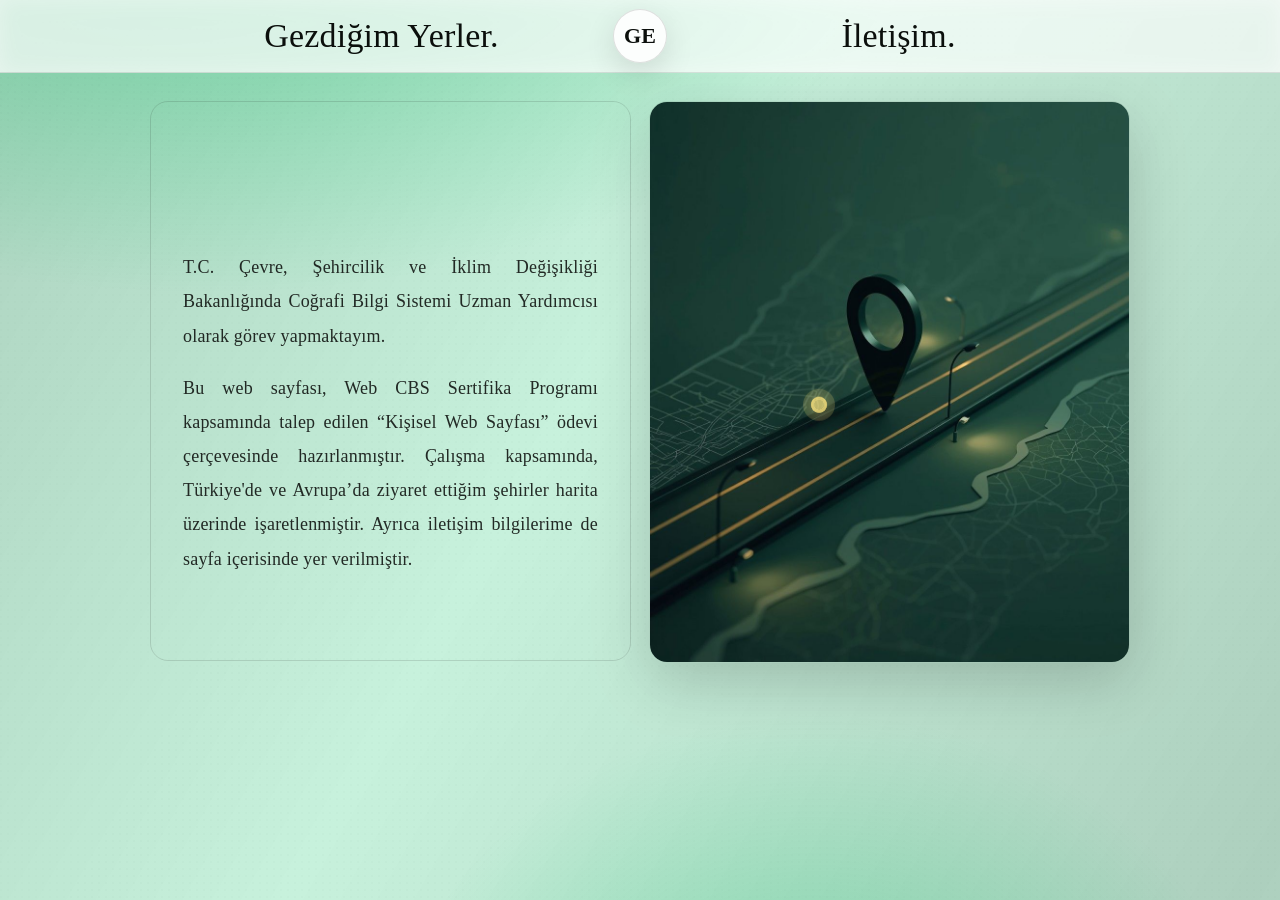
<file: index.html>
<!doctype html>
<html lang="tr">
<head>
  <meta charset="utf-8" />
  <meta http-equiv="refresh" content="0; url=hakkimda.html" />
  <title>Yönlendiriliyor...</title>
  <meta name="viewport" content="width=device-width, initial-scale=1.0">
</head>
<body></body>
</html>
</file>
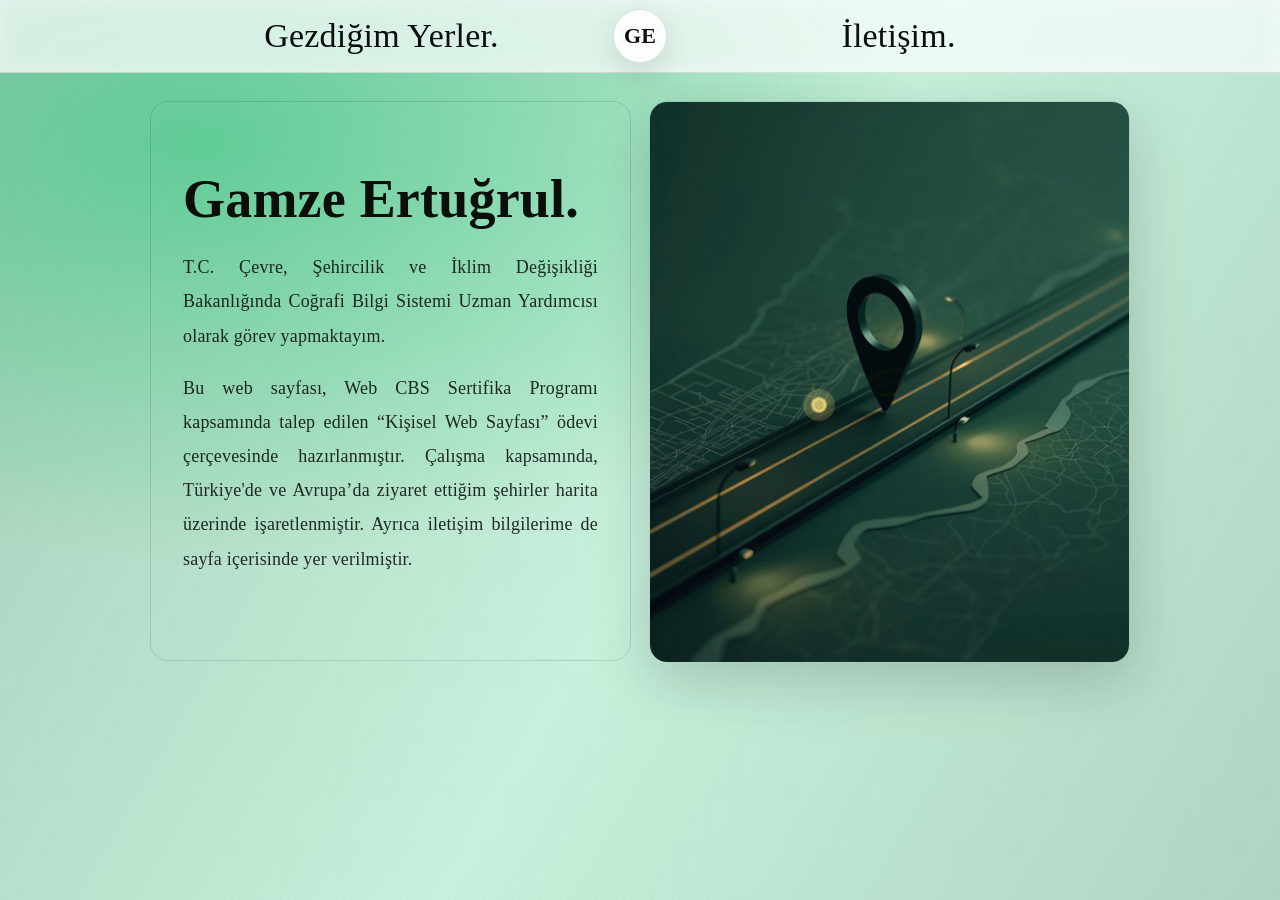
<file: hakkimda.html>
<!doctype html>
<html lang="tr">
<head>
  <meta charset="utf-8" />
  <meta name="viewport" content="width=device-width, initial-scale=1" />
  <title>Hakkımda. | Gamze Ertuğrul</title>
  
  <link rel="stylesheet" href="style.css" />
</head>
<body class="page-about">

<header class="topbar">
  <div class="topbar-inner">
    <a class="navlink" href="gezdigim-yerler.html">Gezdiğim Yerler.</a>
    <a class="logo" href="hakkimda.html" aria-label="Ana Sayfa">GE</a>
    <a class="navlink" href="iletisim.html">İletişim.</a>
  </div>
</header>

<main class="wrap about-split">
  <!-- SOL: Yazılar (artık kart yok, direkt sayfa üstünde) -->
  <section class="about-left">
    <div class="about-card about-card-left">
      <h1 class="about-name" id="animatedName">Gamze Ertuğrul.</h1>
      <p class="about-line">
        T.C. Çevre, Şehircilik ve İklim Değişikliği Bakanlığında Coğrafi Bilgi Sistemi Uzman Yardımcısı olarak görev yapmaktayım.
      </p>
      <p class="about-line">
        Bu web sayfası, Web CBS Sertifika Programı kapsamında talep edilen “Kişisel Web Sayfası” ödevi çerçevesinde hazırlanmıştır. Çalışma kapsamında, Türkiye'de ve Avrupa’da ziyaret ettiğim şehirler harita üzerinde işaretlenmiştir. Ayrıca iletişim bilgilerime de sayfa içerisinde yer verilmiştir.
      </p>
    </div>
  </section>

  <!-- SAĞ: Görsel (dikey) + marker animasyonu -->
  <section class="about-right">
    <div class="about-photo-card">
      <img class="about-portrait" src="1.jpg" alt="Konum temalı görsel" loading="lazy" />

      <div class="marker-anim" aria-hidden="true">
        <div class="marker-dot"></div>
        <div class="marker-ring r1"></div>
        <div class="marker-ring r2"></div>
      </div>
    </div>
  </section>
</main>
<script src="script.js"></script>
</body>
</html>
</file>
<file: style.css>
/* =========================
   GLOBAL THEME (White + Green, GIS style)
========================= */
* { box-sizing: border-box; }

:root{
  --ink: #0b0f0c;
  --muted: rgba(11,15,12,0.70);
  --line: rgba(11,15,12,0.16);

  --green: #006b34;
  --green2: #00c060;
}

html, body { height: 100%; }

/* ✅ Tüm sayfalarda hareketli yeşil gradient arkaplan */
body{
  margin: 0;
  color: var(--ink);
  font-family: ui-serif, Georgia, "Times New Roman", Times, serif;

  background:
    radial-gradient(1200px 700px at 10% 10%, rgba(0, 192, 96, 0.45), transparent 60%),
    radial-gradient(900px 600px at 90% 30%, rgba(0, 107, 52, 0.40), transparent 55%),
    radial-gradient(800px 700px at 40% 95%, rgba(0, 192, 96, 0.35), transparent 55%),
    linear-gradient(120deg,
      rgba(0, 107, 52, 0.35),
      rgba(0, 192, 96, 0.22),
      rgba(0, 107, 52, 0.32),
      rgba(0, 192, 96, 0.20)
    );

  background-size: 160% 160%;
  animation: greenFlow 10s ease-in-out infinite;
}

@keyframes greenFlow{
  0%{ background-position: 0% 50%; }
  50%{ background-position: 100% 50%; }
  100%{ background-position: 0% 50%; }
}

/* Hafif noktasal doku */
body::before{
  content:"";
  position: fixed;
  inset: 0;
  pointer-events: none;
  background: radial-gradient(circle at 1px 1px, rgba(0,0,0,0.08) 1px, transparent 1px);
  background-size: 7px 7px;
  opacity: 0.12;
  mix-blend-mode: multiply;
  z-index: -2;
}

/* =========================
   TOP BAR
========================= */
.topbar{
  position: sticky;
  top: 0;
  background: rgba(255,255,255,0.80);
  backdrop-filter: blur(10px);
  border-bottom: 1px solid rgba(0,0,0,0.10);
  z-index: 50;
}

.topbar-inner{
  height: 72px;
  width: min(980px, 92%);
  margin: 0 auto;
  display: grid;
  grid-template-columns: 1fr auto 1fr;
  align-items: center;
}

.navlink{
  text-decoration: none;
  color: var(--ink);
  font-size: 34px;
  letter-spacing: 0.2px;
  justify-self: center;
  padding: 6px 10px;
  border-radius: 12px;
  transition: background .2s ease, transform .2s ease;
}

.navlink:hover{
  background: rgba(0, 192, 96, 0.22);
  transform: translateY(-1px);
}

.navlink.active{
  background: rgba(0, 192, 96, 0.26);
}

.logo{
  width: 54px;
  height: 54px;
  border-radius: 999px;
  display: grid;
  place-items: center;
  text-decoration: none;
  font-weight: 800;
  font-size: 22px;
  color: var(--ink);
  border: 1px solid rgba(0,0,0,0.12);
  background: rgba(255,255,255,0.90);
  box-shadow: 0 10px 30px rgba(0,0,0,0.12);
}

/* =========================
   LAYOUT
========================= */
.wrap{
  width: min(980px, 92%);
  margin: 0 auto;
  padding: 28px 0 46px;
}

.wrap-map{
  width: min(1200px, 96%);
  margin: 0 auto;
  padding: 18px 0 26px;
}

/* =========================
   ABOUT PAGE – FINAL
========================= */

.about-split{
  display: grid;
  grid-template-columns: 1fr 1fr;
  gap: 18px;
  align-items: start;
}

/* Yazı kutusu */
.about-card{
  height: 560px;                 /* 👈 Görselle aynı */
  display: flex;
  flex-direction: column;
  justify-content: center;
  box-sizing: border-box;

  border: 1px solid rgba(0,0,0,0.12);
  border-radius: 18px;
  padding: 32px;
  background: transparent;

  text-align: justify;
  text-justify: inter-word;
  hyphens: auto;
}

/* Başlık */
.about-name{
  font-size: 54px;
  margin: 0 0 20px;
  letter-spacing: 0.2px;
}

/* Başlık tek satırda kalsın */
.about-name{
  white-space: nowrap;
}

/* Küçük ekranlarda sığması için otomatik küçültme */
@media (max-width: 520px){
  .about-name{
    font-size: 42px;   /* istersen 40-46 arası ayarlayabilirsin */
  }
}
/* Paragraflar */
.about-line{
  margin: 0 0 18px;
  font-size: 18px;
  line-height: 1.9;
  letter-spacing: 0.2px;
  color: rgba(11,15,12,0.88);
}

/* Görsel kart */
.about-photo-card{
  border-radius: 18px;
  overflow: hidden;
  border: 1px solid rgba(0,0,0,0.10);
  box-shadow: 0 18px 60px rgba(0,0,0,0.18);
}

/* Görsel */
.about-portrait{
  width: 100%;
  height: 560px;                 /* 👈 Sabit yükseklik */
  object-fit: cover;
  display: block;
}

/* ================================
   MARKER ANİMASYONU (düzeltildi)
================================ */

/* Kapsayıcı: tam ortalama + hafif yukarı-aşağı hareket */
.marker-anim{
  position: absolute;
  left: 64%;
  top: 45%;
  width: 26px;
  height: 26px;
  transform: translate(-50%, -50%);
  pointer-events: none;
  animation: markerFloat 1.6s ease-in-out infinite;
}

@keyframes markerFloat{
  0%,100%{ transform: translate(-50%, -50%) translateY(0); }
  50%{ transform: translate(-50%, -50%) translateY(-6px); }
}

/* Ortadaki dolgu: biraz şeffaf + tam merkez */
.marker-dot{
  position: absolute;
  left: 50%;
  top: 50%;
  width: 16px;
  height: 16px;
  transform: translate(-50%, -50%);
  border-radius: 50%;

  /* ✅ açık sarı + hafif şeffaf */
  background: rgba(255, 230, 128, 0.72);

  /* ✅ yumuşak glow */
  box-shadow:
    0 0 0 8px rgba(255, 230, 128, 0.18),
    0 0 14px rgba(255, 230, 128, 0.35);
}

/* Halkalar: merkezden büyüsün, dot ile tam ortalı */
.marker-ring{
  position: absolute;
  left: 50%;
  top: 50%;
  width: 18px;
  height: 18px;
  transform: translate(-50%, -50%) scale(0.7);
  border-radius: 50%;
  border: 2px solid rgba(255, 230, 128, 0.55);
  opacity: 0.9;
  animation: pulse 2.2s ease-out infinite;
}

.marker-ring.r2{
  border-color: rgba(255, 230, 128, 0.38);
  animation-delay: 0.35s;
}

@keyframes pulse{
  0%{
    transform: translate(-50%, -50%) scale(0.7);
    opacity: 0.9;
  }
  100%{
    transform: translate(-50%, -50%) scale(3.0);
    opacity: 0;
  }
}
/* =========================
   MAPS (Gezdiğim Yerler / İletişim)
   ✅ Arkaplan paneli yok
========================= */
.map-full{
  height: calc(100vh - 72px - 36px);
  border-radius: 18px;
  border: 1px solid rgba(0,0,0,0.10);
  overflow: hidden;
  box-shadow: 0 18px 60px rgba(0,0,0,0.18);
  background: transparent; /* ✅ */
}

.map-panel{
  height: 360px;
  border-radius: 18px;
  border: 1px solid rgba(0,0,0,0.10);
  overflow: hidden;
  box-shadow: 0 18px 60px rgba(0,0,0,0.18);
  background: transparent; /* ✅ */
}

/* =========================
   CONTACT
   ✅ Kart arkaplanı kaldırıldı (şeffaf)
========================= */
.contact-grid{
  display: grid;
  grid-template-columns: 0.9fr 1.1fr;
  gap: 16px;
  align-items: start;
}

@media (max-width: 900px){
  .contact-grid{ grid-template-columns: 1fr; }
}

.contact-card{
  border: 1px solid rgba(0,0,0,0.12);
  border-radius: 18px;
  padding: 18px;
  background: transparent;     /* ✅ */
  backdrop-filter: none;       /* ✅ */
  box-shadow: none;            /* ✅ */
}

.contact-row{
  display: flex;
  gap: 12px;
  align-items: baseline;
  padding: 10px 0;
  border-bottom: 1px solid rgba(11,15,12,0.10);
}

.contact-row:last-child{ border-bottom: none; }

.tag{
  font-family: ui-sans-serif, system-ui, -apple-system, Segoe UI, Roboto, Arial, sans-serif;
  font-size: 12px;
  letter-spacing: .08em;
  text-transform: uppercase;
  color: rgba(0, 107, 52, 0.98);
  padding: 6px 10px;
  border-radius: 999px;
  border: 1px solid rgba(0, 107, 52, 0.26);
  background: rgba(0, 192, 96, 0.14);
}

.contact-link{
  color: var(--ink);
  text-decoration: none;
  border-bottom: 1px solid rgba(0, 107, 52, 0.55);
}

.contact-link:hover{
  border-bottom-color: rgba(0, 192, 96, 1);
}

.contact-text{
  color: rgba(11,15,12,0.86);
  line-height: 1.6;
}

/* =========================
   LEAFLET CONTROLS
========================= */
.leaflet-control-layers{
  border-radius: 12px !important;
  overflow: hidden;
  border: 1px solid rgba(0,0,0,0.08) !important;
  box-shadow: 0 12px 40px rgba(0,0,0,0.12) !important;
}
.leaflet-control-layers,
.leaflet-control-layers-expanded{
  background: rgba(255,255,255,0.90) !important;
}
.leaflet-control-attribution{
  background: rgba(255,255,255,0.80) !important;
  border: 1px solid rgba(0,0,0,0.08) !important;
  border-radius: 10px !important;
}

/* Harf harf giriş animasyonu */
#animatedName .letter{
  display: inline-block;
  opacity: 0;
  transform: translateX(-20px);
  animation: letterSlide 0.55s ease forwards;
}

@keyframes letterSlide{
  to{
    opacity: 1;
    transform: translateX(0);
  }
}


/* =========================
   GEZDİĞİM YERLER – POPUP GÖRSELİ
   ✅ Kırpma yok (object-fit: contain)
   ✅ Tüm popuplarda aynı görüntü alanı
========================= */
.city-popup{
  width: 210px;
}
.city-title{
  font-family: ui-sans-serif, system-ui, -apple-system, Segoe UI, Roboto, Arial, sans-serif;
  font-weight: 700;
  font-size: 16px;
  margin-bottom: 2px;
}
.city-sub{
  font-family: ui-sans-serif, system-ui, -apple-system, Segoe UI, Roboto, Arial, sans-serif;
  font-size: 12px;
  opacity: 0.75;
  margin-bottom: 10px;
}
.city-img{
  width: 100%;
  height: 140px;        /* ✅ tüm şehirlerde eşit alan */
  object-fit: contain;  /* ✅ kırpma yok */
  border-radius: 12px;
  display: block;
  background: rgba(255,255,255,0.55); /* resim oranı farklıysa boşluklar hoş dursun */
  border: 1px solid rgba(0,0,0,0.10);
}

/* Popup iç boşluklarını biraz toparla */
.leaflet-popup-content{
  margin: 12px 14px !important;
}

/* ============================= */
/* ===== MOBİL UYUMLULUK ====== */
/* ============================= */

@media (max-width: 768px){

  /* Genel container daraltma */
  .container{
    width: 95%;
    margin: auto;
  }

  /* Hakkımda bölümü alt alta gelsin */
  .about-wrapper{
    flex-direction: column;
    gap: 20px;
  }

  .about-photo-card{
    width: 100%;
  }

  .about-text-card{
    width: 100%;
  }

  /* Görsel taşmasın */
  .about-portrait{
  width: 100%;
  height: auto;
  max-height: 500px;
  object-fit: contain;
  display: block;
}.about-photo-card

  /* Harita yüksekliği küçülsün */
  #map{
    height: 400px;
  }

  /* Başlıklar küçülsün */
  h1{
    font-size: 28px;
  }

  h2{
    font-size: 22px;
  }

}
</file>
